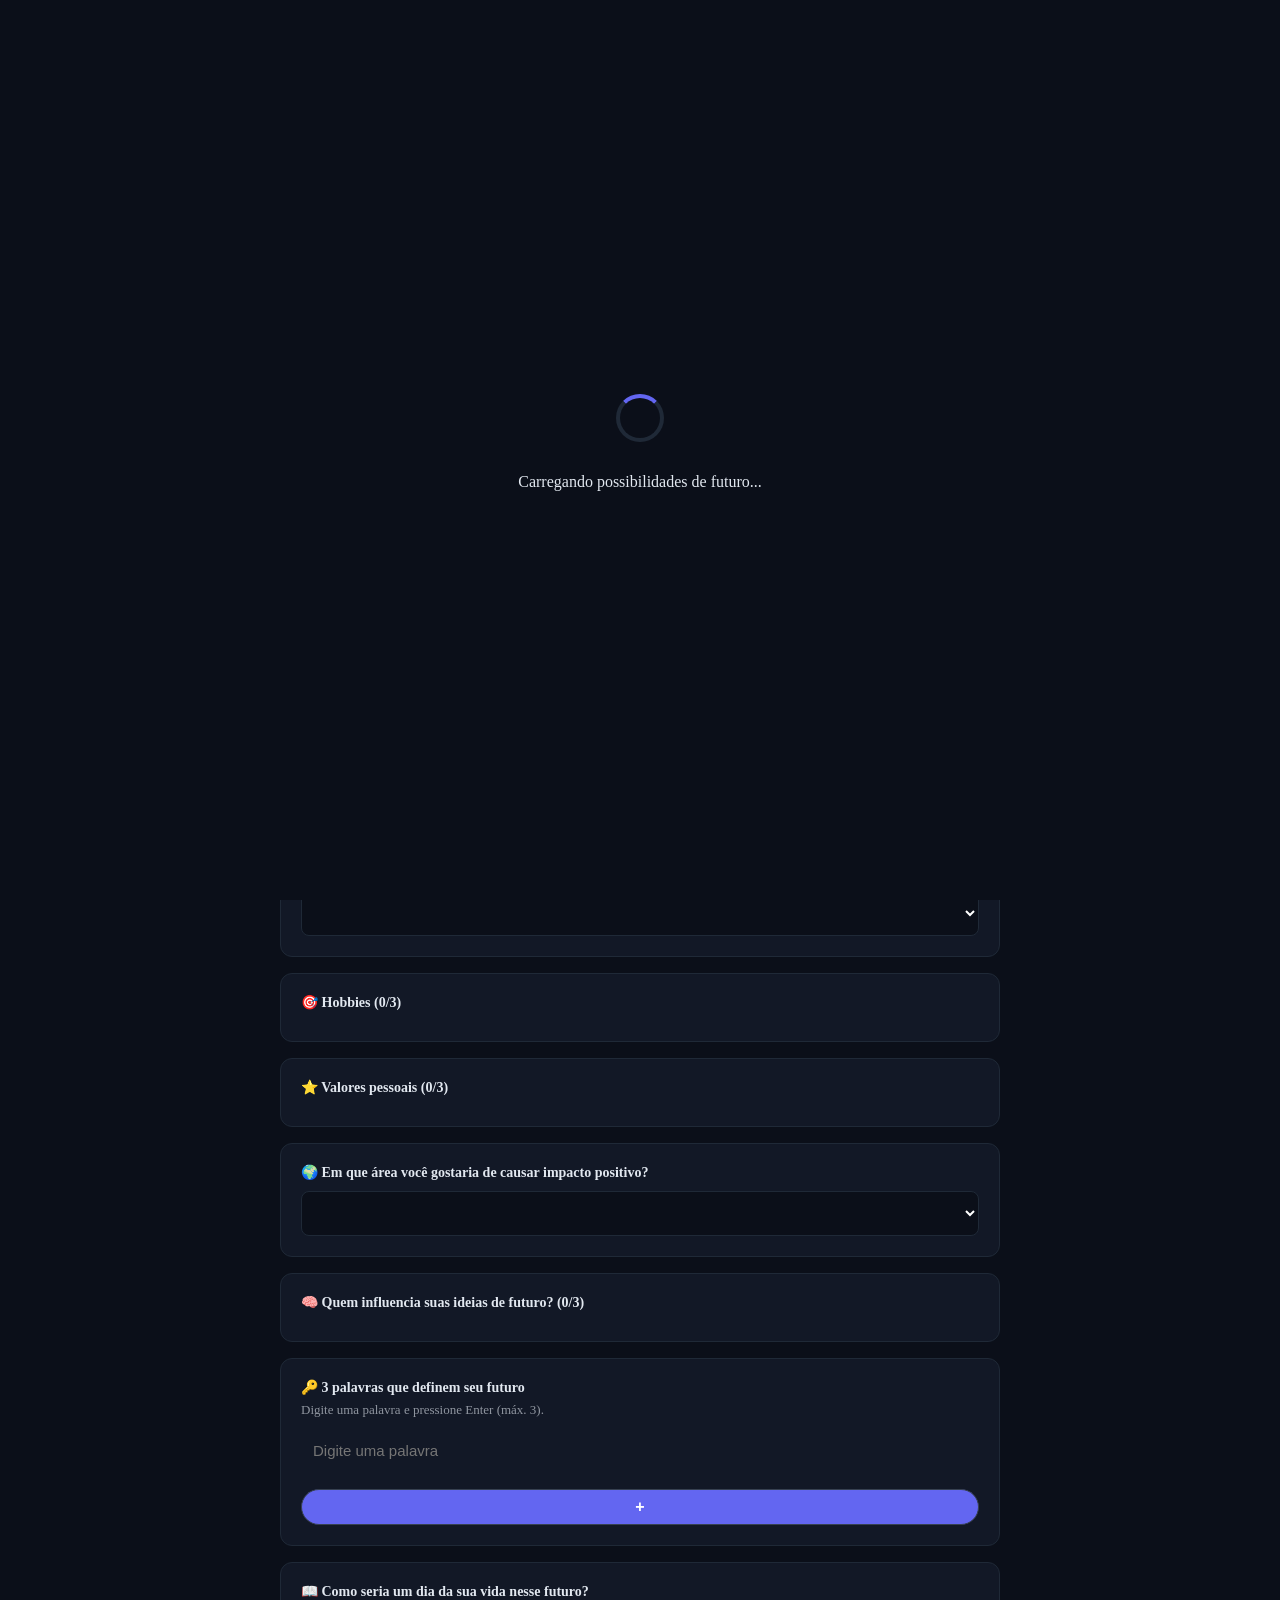
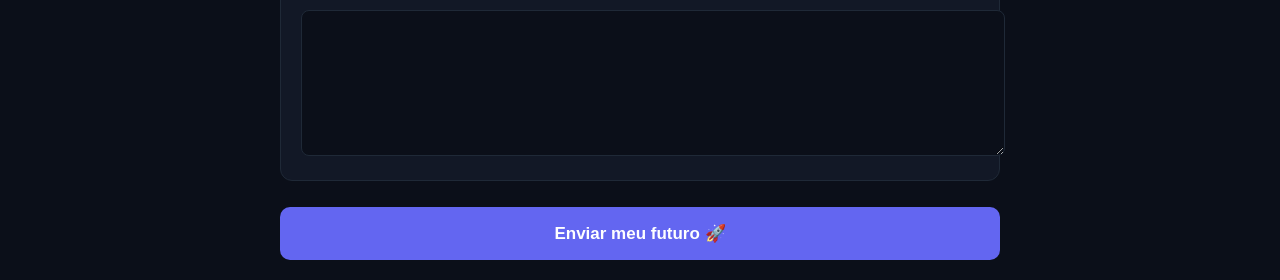
<file: index.html>
<!DOCTYPE html>
<html lang="pt-br">

<head>

    <meta charset="UTF-8">
    <meta name="viewport" content="width=device-width, initial-scale=1">

    <title>Laboratório do Futuro</title>

    <link rel="stylesheet" href="style.css">

</head>

<body>

    <div id="loading">
        <div class="loader"></div>
        <p>Carregando possibilidades de futuro...</p>
    </div>

    <header class="topo">

        <h1>🚀 Laboratório do Futuro</h1>
        <p>Explore possíveis versões da sua vida</p>

    </header>

    <main>

        <div id="tela_formulario">

            <div class="container">

                <section class="card">
                    <label>👤 Seu nome</label>
                    <input id="nome" placeholder="Digite seu nome">
                </section>

                <section class="card">
                    <label>💼 Área profissional</label>
                    <p class="hint">Escolha uma área que você imagina atuar no futuro.</p>
                    <select id="area_profissional"></select>
                </section>

                <section class="card">
                    <label>🌱 Estilo de vida</label>
                    <p class="hint">Como você imagina sua rotina no futuro.</p>
                    <select id="estilo_vida"></select>
                </section>

                <section class="card">
                    <label>🏡 Moradia</label>
                    <select id="moradia"></select>
                </section>

                <section class="card">
                    <label>🎓 Formação</label>
                    <select id="formacao"></select>
                </section>

                <section class="card">
                    <label>❤️ Estrutura familiar</label>
                    <select id="familia"></select>
                </section>

                <section class="card">
                    <label>🎯 Hobbies <span id="count_hobbies">(0/3)</span></label>
                    <div id="hobbies" class="chips"></div>
                </section>

                <section class="card">
                    <label>⭐ Valores pessoais <span id="count_valores">(0/3)</span></label>
                    <div id="valores" class="chips"></div>
                </section>

                <section class="card">
                    <label>🌍 Em que área você gostaria de causar impacto positivo?</label>
                    <select id="impacto_coletivo"></select>
                </section>

                <section class="card">
                    <label>🧠 Quem influencia suas ideias de futuro? <span id="count_influencias">(0/3)</span></label>
                    <div id="influencias" class="chips"></div>
                </section>

                <section class="card">

                    <label>🔑 3 palavras que definem seu futuro</label>

                    <p class="hint">Digite uma palavra e pressione Enter (máx. 3).</p>

                    <div class="chips" id="palavras_container">
                        <input id="palavras_input" placeholder="Digite uma palavra">
                        <button type="button" id="btn_add_palavra">+</button>
                    </div>

                </section>

                <section class="card">
                    <label>📖 Como seria um dia da sua vida nesse futuro?</label>
                    <textarea id="narrativa"></textarea>
                </section>

                <div id="mensagem_erro" class="erro"></div>

                <button id="enviar">Enviar meu futuro 🚀</button>

            </div>

        </div>



        <div id="tela_cartao">

            <div class="cartao-futuro">
                <div class="cabecalho-cartao">

                    <div class="logo-projeto">🚀 Laboratório do Futuro</div>

                    <div class="sub-projeto">Projeto de Vida</div>

                </div>

                <h2 id="c_nome"></h2>

                <p class="sub">Uma possível versão do seu futuro</p>

                <div class="cartao-grid">

                    <div class="item">
                        <span>💼 Área profissional</span>
                        <strong id="c_area"></strong>
                    </div>

                    <div class="item">
                        <span>🌱 Estilo de vida</span>
                        <strong id="c_estilo"></strong>
                    </div>

                    <div class="item">
                        <span>🏡 Moradia</span>
                        <strong id="c_moradia"></strong>
                    </div>

                    <div class="item">
                        <span>⭐ Valores</span>
                        <strong id="c_valores"></strong>
                    </div>

                    <div class="item">
                        <span>🌍 Impacto</span>
                        <strong id="c_impacto"></strong>
                    </div>

                </div>

                <div class="narrativa">

                    <h3>📖 Um dia nesse futuro</h3>

                    <p id="c_narrativa"></p>
                    <div class="acoes-cartao">
                    </div>
                    <button id="baixar_cartao">
                        📸 Baixar meu cartão do futuro
                    </button>

                </div>

            </div>

        </div>

    </main>
    <div id="confirmacao">
        🚀 Futuro registrado com sucesso
    </div>
    <script src="https://html2canvas.hertzen.com/dist/html2canvas.min.js"></script>
    <script src="script.js"></script>

</body>

</html>
</file>
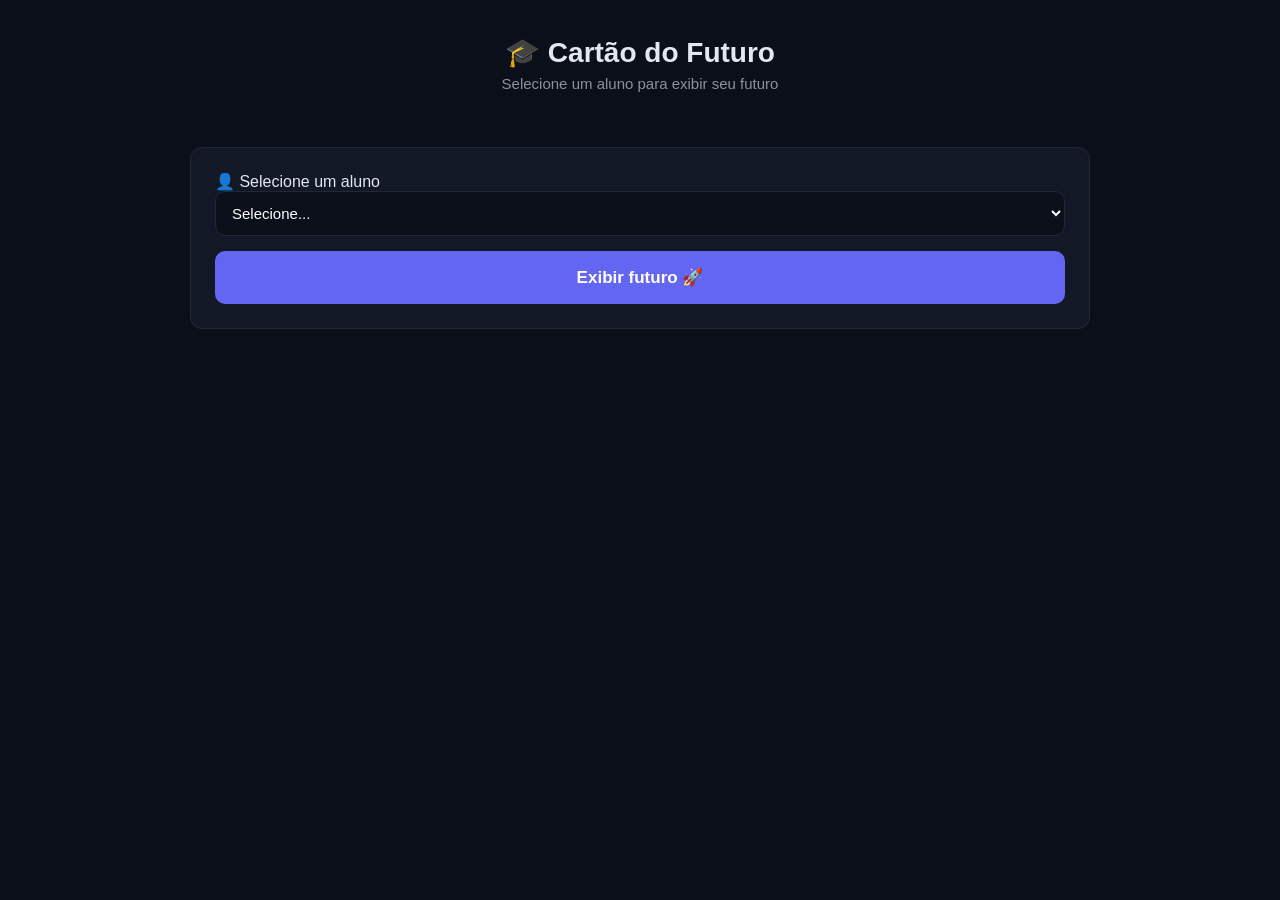
<file: cartao/cartao_aluno.html>
<!DOCTYPE html>
<html lang="pt-br">
<head>
<meta charset="UTF-8">
<meta name="viewport" content="width=device-width, initial-scale=1">
<title>Cartão do Futuro do Aluno</title>
<link rel="stylesheet" href="style.css">
</head>
<body>

<header class="topo">
    <h1>🎓 Cartão do Futuro</h1>
    <p>Selecione um aluno para exibir seu futuro</p>
</header>

<main class="container">

    <section class="card">
        <label for="aluno_select">👤 Selecione um aluno</label>
        <select id="aluno_select">
            <option value="">Selecione...</option>
        </select>
        <button id="exibir_aluno">Exibir futuro 🚀</button>
    </section>

    <section id="tela_cartao" class="card" style="display:none; max-width:700px; margin:auto;">
        <div class="cartao-futuro">
            <div class="cabecalho-cartao">
                <div class="logo-projeto">🚀 Laboratório do Futuro</div>
                <div class="sub-projeto">Projeto de Vida</div>
            </div>

            <h2 id="c_nome"></h2>
            <p class="sub">Uma possível versão do seu futuro</p>

            <div class="cartao-grid">
                <div class="item"><span>💼 Área profissional</span><br><strong id="c_area"></strong></div>
                <div class="item"><span>🌱 Estilo de vida</span><br><strong id="c_estilo"></strong></div>
                <div class="item"><span>🏡 Moradia</span><br><strong id="c_moradia"></strong></div>
                <div class="item"><span>🎓 Formação</span><br><strong id="c_formacao"></strong></div>
                <div class="item"><span>❤️ Estrutura familiar</span><br><strong id="c_familia"></strong></div>
                <div class="item"><span>🎯 Impacto coletivo</span><br><strong id="c_impacto"></strong></div>
            </div>

            <div class="cartao-grid">
                <div class="item"><span>⭐ Valores</span><br><strong id="c_valores"></strong></div>
                <div class="item"><span>🏃 Hobbies</span><br><strong id="c_hobbies"></strong></div>
                <div class="item"><span>🧠 Influências</span><br><strong id="c_influencias"></strong></div>
                <div class="item"><span>🔑 Palavras do futuro</span><br><strong id="c_palavras"></strong></div>
            </div>

            <div class="narrativa">
                <h3>📖 Um dia nesse futuro</h3>
                <p id="c_narrativa"></p>
            </div>
        </div>
    </section>

</main>

<script src="cartao_aluno.js"></script>
</body>
</html>
</file>
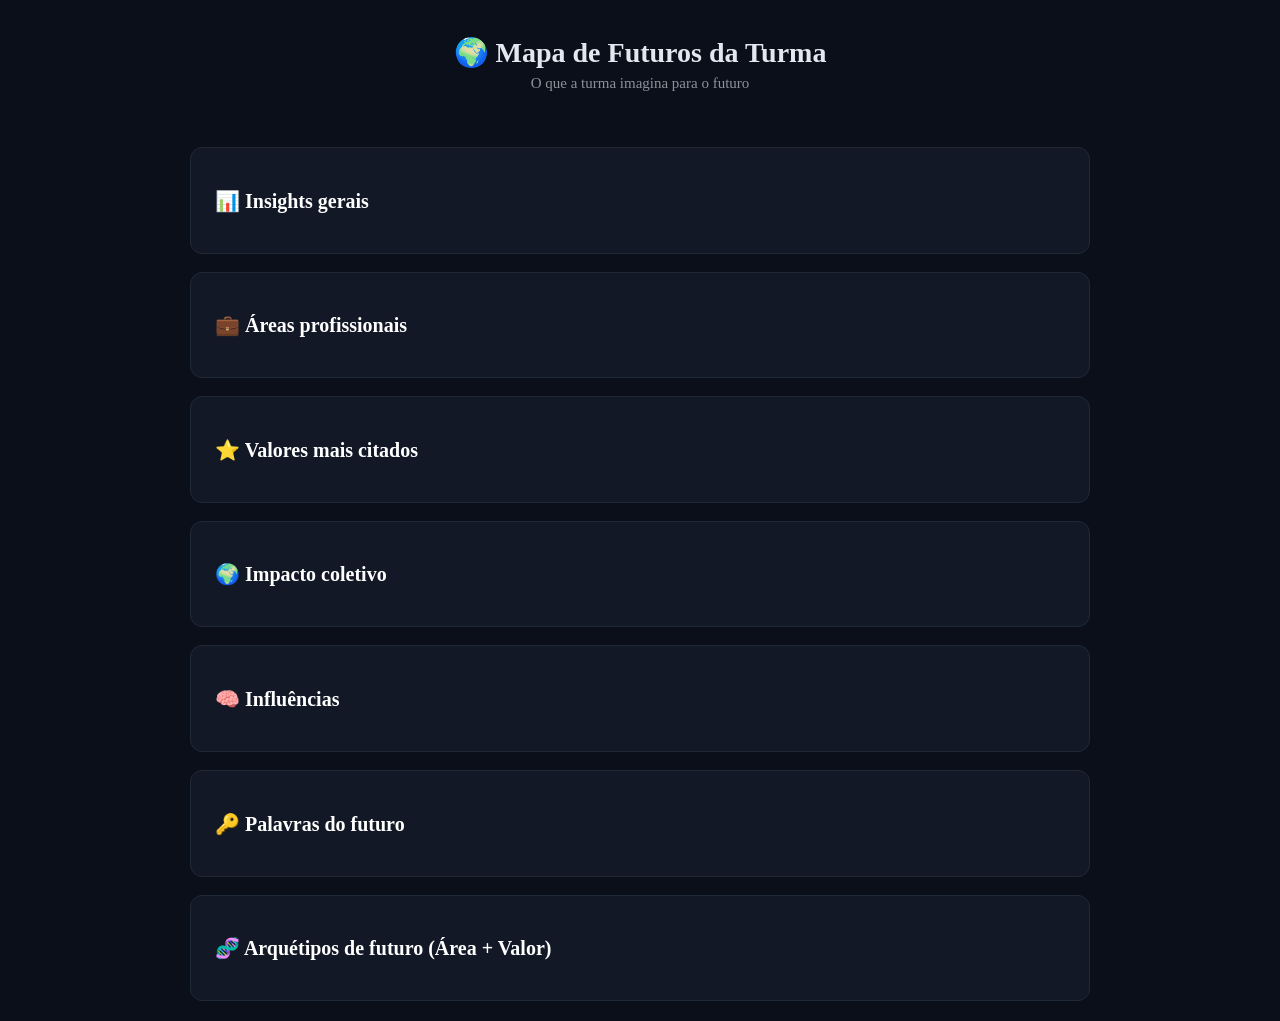
<file: mapa/mapa.html>
<!DOCTYPE html>
<html lang="pt-br">

<head>
    <meta charset="UTF-8">
    <meta name="viewport" content="width=device-width, initial-scale=1">
    <title>Mapa de Futuros da Turma</title>
    <link rel="stylesheet" href="style.css">
</head>

<body>

    <header class="topo">
        <h1>🌍 Mapa de Futuros da Turma</h1>
        <p>O que a turma imagina para o futuro</p>
    </header>

    <main class="container">

        <section class="card insights-card">
            <h2>📊 Insights gerais</h2>
            <div id="insights"></div>
        </section>

        <section class="card">
            <h2>💼 Áreas profissionais</h2>
            <div id="areas" class="barras-container"></div>
        </section>

        <section class="card">
            <h2>⭐ Valores mais citados</h2>
            <div id="valores" class="barras-container"></div>
        </section>

        <section class="card">
            <h2>🌍 Impacto coletivo</h2>
            <div id="impacto" class="barras-container"></div>
        </section>

        <section class="card">
            <h2>🧠 Influências</h2>
            <div id="influencias" class="barras-container"></div>
        </section>

        <section class="card">
            <h2>🔑 Palavras do futuro</h2>
            <div id="palavras" class="nuvem"></div>
        </section>

        <section class="card">
            <h2>🧬 Arquétipos de futuro (Área + Valor)</h2>
            <div id="arquetipos" class="barras-container"></div>
        </section>

    </main>

    <script src="mapa.js"></script>
</body>

</html>
</file>
<file: style.css>
body {
    font-family: -apple-system, BlinkMacSystemFont, 'Segoe UI', Roboto;
    margin: 0;
    background: #0b0f19;
    color: #e2e8f0;
}

/* HEADER */

.topo {
    text-align: center;
    padding: 36px 20px 20px;
}

.topo h1 {
    margin: 0;
    font-size: 28px;
    font-weight: 700;
}

.topo p {
    margin-top: 6px;
    opacity: .6;
    font-size: 15px;
}

/* CONTAINER */

.container {
    padding: 20px;
    max-width: 720px;
    margin: auto;
}

/* CARD */

.card {
    background: #121826;
    padding: 20px;
    border-radius: 12px;
    margin-bottom: 16px;
    border: 1px solid #1f2937;
    transition: .2s;
}

.card:hover {
    border-color: #374151;
}

/* LABEL */

label {
    display: block;
    margin-bottom: 10px;
    font-weight: 600;
    font-size: 14px;
}

/* INPUTS */

input,
select,
textarea {

    width: 100%;
    padding: 12px;
    border-radius: 8px;
    border: 1px solid #1f2937;
    background: #0b0f19;
    color: white;
    font-size: 15px;

}

input:focus,
select:focus,
textarea:focus {

    outline: none;
    border-color: #6366f1;

}

textarea {
    min-height: 120px;
    resize: vertical;
}

/* BOTÃO */

button {

    width: 100%;
    padding: 16px;
    border: none;
    border-radius: 10px;
    font-size: 17px;
    font-weight: 600;
    background: #6366f1;
    color: white;
    cursor: pointer;
    margin-top: 10px;
    transition: .2s;

}

button:hover {
    background: #4f46e5;
}

/* CHIPS */

.chips {
    display: flex;
    flex-wrap: wrap;
    gap: 8px;
}

.chip {

    padding: 8px 14px;
    border-radius: 999px;
    border: 1px solid #374151;
    cursor: pointer;
    font-size: 14px;
    background: #0b0f19;
    transition: .15s;

}

.chip:hover {
    border-color: #6366f1;
}

.chip.selected {

    background: #6366f1;
    border-color: #6366f1;
    color: white;

}

/* LOADING */

#loading {

    position: fixed;
    top: 0;
    left: 0;
    width: 100%;
    height: 100%;

    background: #0b0f19;

    display: flex;
    flex-direction: column;
    align-items: center;
    justify-content: center;

    z-index: 999;

}

.loader {

    width: 40px;
    height: 40px;

    border: 4px solid #1f2937;
    border-top: 4px solid #6366f1;

    border-radius: 50%;

    animation: spin 1s linear infinite;

    margin-bottom: 15px;

}

@keyframes spin {

    0% {
        transform: rotate(0deg);
    }

    100% {
        transform: rotate(360deg);
    }

}

/* MOBILE */

@media (max-width:600px) {

    .topo h1 {
        font-size: 24px;
    }

    .container {
        padding: 16px;
    }

}

.hint {

    font-size: 13px;
    opacity: .6;
    margin-top: -4px;
    margin-bottom: 12px;

}

#confirmacao {

    display: none;

    position: fixed;
    bottom: 20px;
    left: 50%;
    transform: translateX(-50%);

    background: #16a34a;
    color: white;

    padding: 16px 24px;
    border-radius: 10px;

    font-weight: 600;

    box-shadow: 0 6px 20px rgba(0, 0, 0, 0.3);

    z-index: 1000;

}

.chips {

    display: flex;
    flex-wrap: wrap;
    gap: 10px;

}

#tela_cartao {

    display: none;

    min-height: 100vh;

    padding: 20px;

}

.cartao-futuro {

    max-width: 520px;

    margin: auto;

    background: var(--card-bg);

    border-radius: 16px;

    padding: 24px;

    box-shadow: 0 6px 20px rgba(0, 0, 0, 0.2);

}

.cartao-grid {

    display: grid;

    grid-template-columns: 1fr;

    gap: 12px;

    margin: 20px 0;

}

.item {

    background: rgba(255, 255, 255, 0.08);

    padding: 14px;

    border-radius: 10px;

}

.narrativa {

    margin-top: 20px;

    padding: 16px;

    background: rgba(255, 255, 255, 0.06);

    border-radius: 10px;

}

.acoes-cartao {

    margin-top: 25px;

    text-align: center;

}

#baixar_cartao {

    padding: 12px 18px;

    border: none;

    border-radius: 10px;

    background: #2563eb;

    color: white;

    font-size: 15px;

    cursor: pointer;

}

.cabecalho-cartao {

    text-align: center;

    margin-bottom: 20px;

    padding-bottom: 15px;

    border-bottom: 1px solid rgba(255, 255, 255, 0.15);

}

.logo-projeto {

    font-size: 18px;

    font-weight: 600;

}

.sub-projeto {

    font-size: 13px;

    opacity: .6;

    margin-top: 2px;

}

.cartao-futuro h2 {

    font-size: 26px;

    text-align: center;

    margin: 12px 0 6px 0;

}

#palavras_container {

    display: flex;
    flex-wrap: wrap;
    gap: 8px;

}

#palavras_container input {

    border: none;
    outline: none;
    background: transparent;
    color: inherit;

}

.erro {

    display: none;

    background: #2a1b1b;
    border: 1px solid #ff6b6b;

    color: #ffb3b3;

    padding: 14px;

    border-radius: 12px;

    margin-bottom: 16px;

    font-size: 14px;

    line-height: 1.5;

}

.erro strong {

    color: #ff6b6b;

}

.erro ul {

    margin: 8px 0 0 16px;

    padding: 0;

}

.erro li {

    margin-bottom: 4px;

}

.card {

    transition: transform .15s ease, box-shadow .15s ease;

}

.card:hover {

    transform: translateY(-2px);

    box-shadow: 0 6px 18px rgba(0, 0, 0, 0.15);

}

.chip {

    transition: all .15s ease;

}

.chip:hover {

    transform: scale(1.05);

}

.chip.selected {

    transform: scale(1.05);

}

button {

    transition: all .15s ease;

}

button:hover {

    transform: translateY(-1px);

}

button:active {

    transform: scale(0.97);

}

body {

    -webkit-font-smoothing: antialiased;

}

#palavras_container {
    display: flex;
    flex-wrap: wrap;
    gap: 8px;
    align-items: center;
}

#palavras_container button {
    padding: 8px 14px;
    border-radius: 999px;
    border: 1px solid #374151;
    background: #6366f1;
    color: white;
    font-size: 16px;
    cursor: pointer;
    transition: .15s;
}

#palavras_container button:hover {
    background: #4f46e5;
    transform: scale(1.05);
}

#palavras_container button:active {
    transform: scale(0.95);
}
</file>
<file: cartao/style.css>
/* ========================= */
/* BASE - estilo escuro coerente com site 1 */
/* ========================= */
body {
    background: #0b0f19;
    /* fundo escuro global */
    color: #e2e8f0;
    /* texto claro */
    font-family: -apple-system, BlinkMacSystemFont, 'Segoe UI', Roboto, sans-serif;
    margin: 0;
    -webkit-font-smoothing: antialiased;
}

/* ========================= */
/* HEADER */
.topo {
    text-align: center;
    padding: 36px 20px 20px;
}

.topo h1 {
    margin: 0;
    font-size: 28px;
    font-weight: 700;
}

.topo p {
    margin-top: 6px;
    opacity: 0.6;
    font-size: 15px;
}

/* ========================= */
/* CONTAINER & CARDS */
.container {
    max-width: 900px;
    margin: auto;
    padding: 20px;
    display: flex;
    flex-direction: column;
    gap: 18px;
}

.card {
    background: #121826;
    /* card escuro */
    padding: 24px;
    border-radius: 12px;
    border: 1px solid #1f2937;
    transition: transform 0.2s ease, box-shadow 0.2s ease;
}

.card:hover {
    transform: translateY(-2px);
    box-shadow: 0 6px 18px rgba(0, 0, 0, 0.2);
}

.card h2 {
    font-size: 20px;
    margin-bottom: 16px;
    font-weight: 600;
    color: #ffffff;
}

/* ========================= */
/* COMBO BOX E BOTÃO */
select,
#aluno_select {
    width: 100%;
    padding: 12px;
    border-radius: 10px;
    border: 1px solid #1f2937;
    background: #0b0f19;
    /* fundo escuro */
    color: #ffffff;
    /* texto branco */
    font-size: 15px;
    margin-bottom: 10px;
    outline: none;
}

select:focus {
    border-color: #6366f1;
}

button {
    width: 100%;
    padding: 16px;
    border: none;
    border-radius: 10px;
    font-size: 17px;
    font-weight: 600;
    background: #6366f1;
    color: #ffffff;
    cursor: pointer;
    margin-top: 5px;
    transition: 0.2s;
}

button:hover {
    background: #4f46e5;
}

/* ========================= */
/* CARTÃO DO ALUNO */
.cartao-futuro {
    max-width: 1500px;
    margin: 20px auto;
    background: #121826;
    border-radius: 16px;
    padding: 24px;
    box-shadow: 0 6px 20px rgba(0, 0, 0, 0.2);
}

.cartao-grid {
    display: grid;
    grid-template-columns: repeat(auto-fit, minmax(240px, 1fr));
    gap: 16px;
    margin: 16px 0;
}

.item {
    background: rgba(255, 255, 255, 0.05);
    padding: 14px;
    border-radius: 10px;
    font-size: 16px;
}

.narrativa {
    margin-top: 20px;
    padding: 16px;
    background: rgba(255, 255, 255, 0.06);
    border-radius: 10px;
}

.cabecalho-cartao {
    text-align: center;
    margin-bottom: 20px;
    padding-bottom: 15px;
    border-bottom: 1px solid rgba(255, 255, 255, 0.15);
}

.logo-projeto {
    font-size: 18px;
    font-weight: 600;
}

.sub-projeto {
    font-size: 13px;
    opacity: 0.6;
    margin-top: 2px;
}

/* ========================= */
/* RESPONSIVO */
@media(max-width:600px) {
    .topo h1 {
        font-size: 24px;
    }

    .container {
        padding: 16px;
    }

    .cartao-grid {
        grid-template-columns: 1fr;
    }

    .item {
        font-size: 15px;
    }
}
</file>
<file: mapa/style.css>
/* ========================= */
/* BASE - estilo do site 1 */
/* ========================= */
body {
    background: #0b0f19;
    color: #e2e8f0;
    font-family: -apple-system, BlinkMacSystemFont, 'Segoe UI', Roboto;
    margin: 0;
    -webkit-font-smoothing: antialiased;
}

.topo {
    text-align: center;
    padding: 36px 20px 20px;
}

.topo h1 {
    margin: 0;
    font-size: 28px;
    font-weight: 700;
}

.topo p {
    margin-top: 6px;
    opacity: 0.6;
    font-size: 15px;
}

/* ========================= */
/* CONTAINER & CARDS */
/* ========================= */
.container {
    max-width: 900px;
    margin: auto;
    padding: 20px;
    display: flex;
    flex-direction: column;
    gap: 18px;
}

.card {
    background: #121826;
    padding: 24px;
    border-radius: 12px;
    border: 1px solid #1f2937;
    transition: transform 0.2s ease, box-shadow 0.2s ease;
}

.card:hover {
    transform: translateY(-2px);
    box-shadow: 0 6px 18px rgba(0, 0, 0, 0.2);
}

.card h2 {
    font-size: 20px;
    margin-bottom: 16px;
    font-weight: 600;
    color: #ffffff;
}

/* ========================= */
/* BARRAS DE DADOS PREMIUM */
/* ========================= */
.barras-container {
    display: flex;
    flex-direction: column;
    gap: 14px;
}

.mapa_item {
    display: flex;
    flex-direction: column;
}

.mapa_label {
    font-size: 16px;
    margin-bottom: 6px;
    color: #e2e8f0;
}

.barra {
    height: 16px;
    background: #1f2937;
    border-radius: 8px;
    overflow: hidden;
}

.barra_valor {
    height: 100%;
    border-radius: 8px;
    transition: width 0.8s ease;
}

.barra_valor[data-cor="areas"] {
    background: #6366f1;
}

.barra_valor[data-cor="valores"] {
    background: #4f46e5;
}

.barra_valor[data-cor="impacto"] {
    background: #10b981;
}

.barra_valor[data-cor="influencias"] {
    background: #f59e0b;
}

.barra_valor[data-cor="arquetipos"] {
    background: #ec4899;
}

.barra_valor:hover {
    opacity: 0.9;
    transform: scaleY(1.05);
}

/* ========================= */
/* NUVEM DE PALAVRAS PREMIUM */
.nuvem {
    display: flex;
    flex-wrap: wrap;
    justify-content: center;
    gap: 10px;
    margin-top: 10px;
}

.nuvem span {
    padding: 6px 16px;
    border-radius: 999px;
    font-weight: 600;
    color: #ffffff;
    background: #0b0f19;
    border: 1px solid #374151;
    transition: all 0.2s ease;
    cursor: default;
}

.nuvem span:hover {
    transform: scale(1.15) rotate(-2deg);
    background: #6366f1;
}

/* ========================= */
/* INSIGHTS PREMIUM */
.insight {
    background: #121826;
    border-radius: 12px;
    padding: 16px;
    margin-bottom: 10px;
    font-size: 16px;
    line-height: 1.5;
    border: 1px solid #1f2937;
    font-weight: 600;
}

/* ========================= */
/* RESPONSIVO */
@media(max-width:600px) {
    .topo h1 {
        font-size: 24px;
    }

    .container {
        padding: 16px;
    }

    .mapa_label {
        font-size: 14px;
    }
}
</file>
